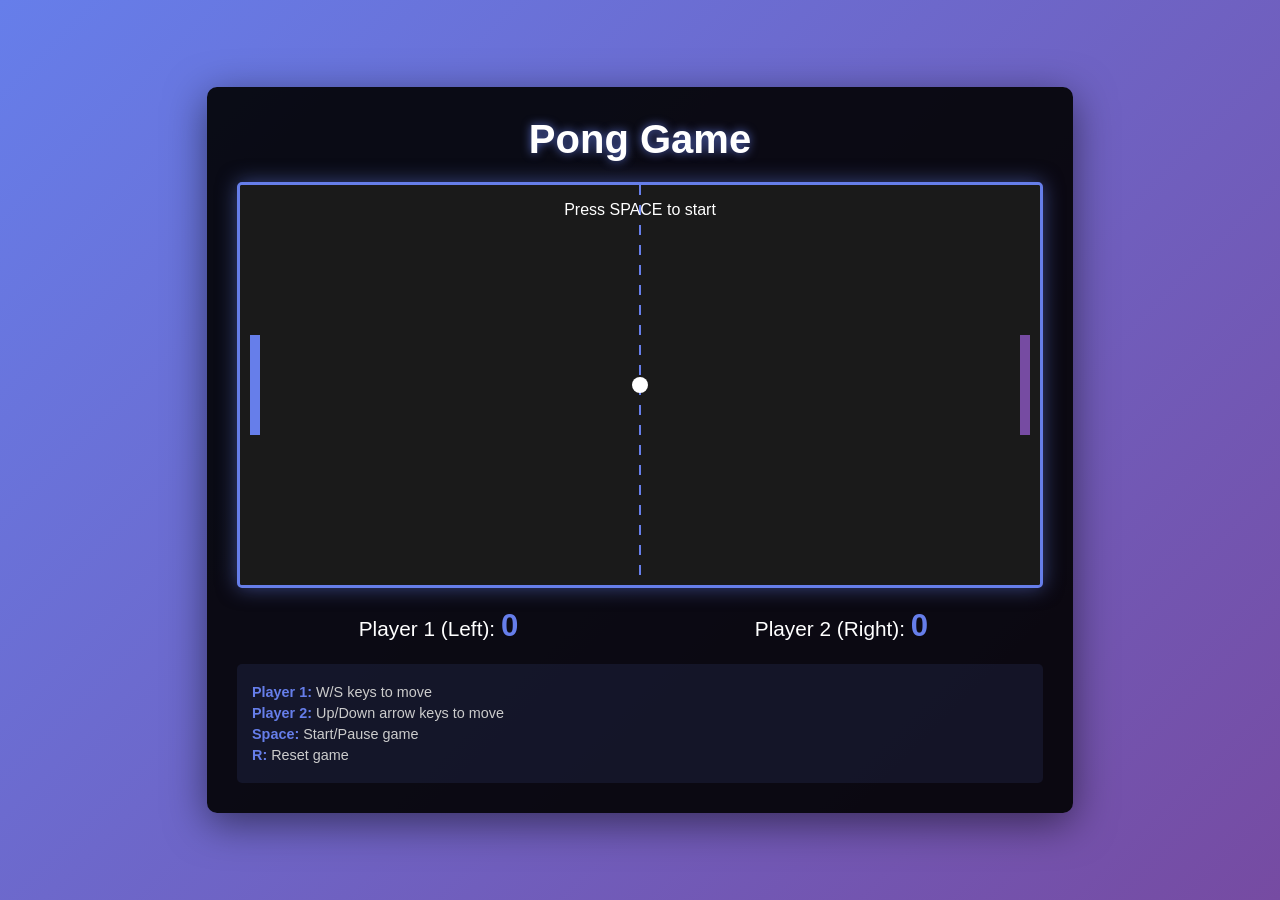
<file: index.html>
<!DOCTYPE html>
<html lang="en">
<head>
    <meta charset="UTF-8">
    <meta name="viewport" content="width=device-width, initial-scale=1.0">
    <title>Pong Game</title>
    <link rel="stylesheet" href="style.css">
</head>
<body>
    <div class="container">
        <h1>Pong Game</h1>
        <canvas id="gameCanvas" width="800" height="400"></canvas>
        <div class="info">
            <p>Player 1 (Left): <span id="score1">0</span></p>
            <p>Player 2 (Right): <span id="score2">0</span></p>
        </div>
        <div class="controls">
            <p><strong>Player 1:</strong> W/S keys to move</p>
            <p><strong>Player 2:</strong> Up/Down arrow keys to move</p>
            <p><strong>Space:</strong> Start/Pause game</p>
            <p><strong>R:</strong> Reset game</p>
        </div>
    </div>
    <script src="script.js"></script>
</body>
</html>
</file>
<file: style.css>
* {
    margin: 0;
    padding: 0;
    box-sizing: border-box;
}

body {
    display: flex;
    justify-content: center;
    align-items: center;
    min-height: 100vh;
    background: linear-gradient(135deg, #667eea 0%, #764ba2 100%);
    font-family: 'Arial', sans-serif;
}

.container {
    text-align: center;
    background: rgba(0, 0, 0, 0.9);
    padding: 30px;
    border-radius: 10px;
    box-shadow: 0 10px 40px rgba(0, 0, 0, 0.5);
}

h1 {
    color: #fff;
    margin-bottom: 20px;
    font-size: 2.5em;
    text-shadow: 0 0 10px rgba(102, 126, 234, 0.8);
}

canvas {
    display: block;
    background: #1a1a1a;
    border: 3px solid #667eea;
    margin: 20px auto;
    border-radius: 5px;
    box-shadow: 0 0 20px rgba(102, 126, 234, 0.5);
}

.info {
    display: flex;
    justify-content: space-around;
    margin: 20px 0;
    font-size: 1.3em;
    color: #fff;
}

.info p {
    flex: 1;
}

.info span {
    color: #667eea;
    font-weight: bold;
    font-size: 1.5em;
}

.controls {
    text-align: left;
    background: rgba(102, 126, 234, 0.1);
    padding: 15px;
    border-radius: 5px;
    margin-top: 20px;
    color: #ccc;
    font-size: 0.9em;
}

.controls p {
    margin: 5px 0;
}

.controls strong {
    color: #667eea;
}
</file>
